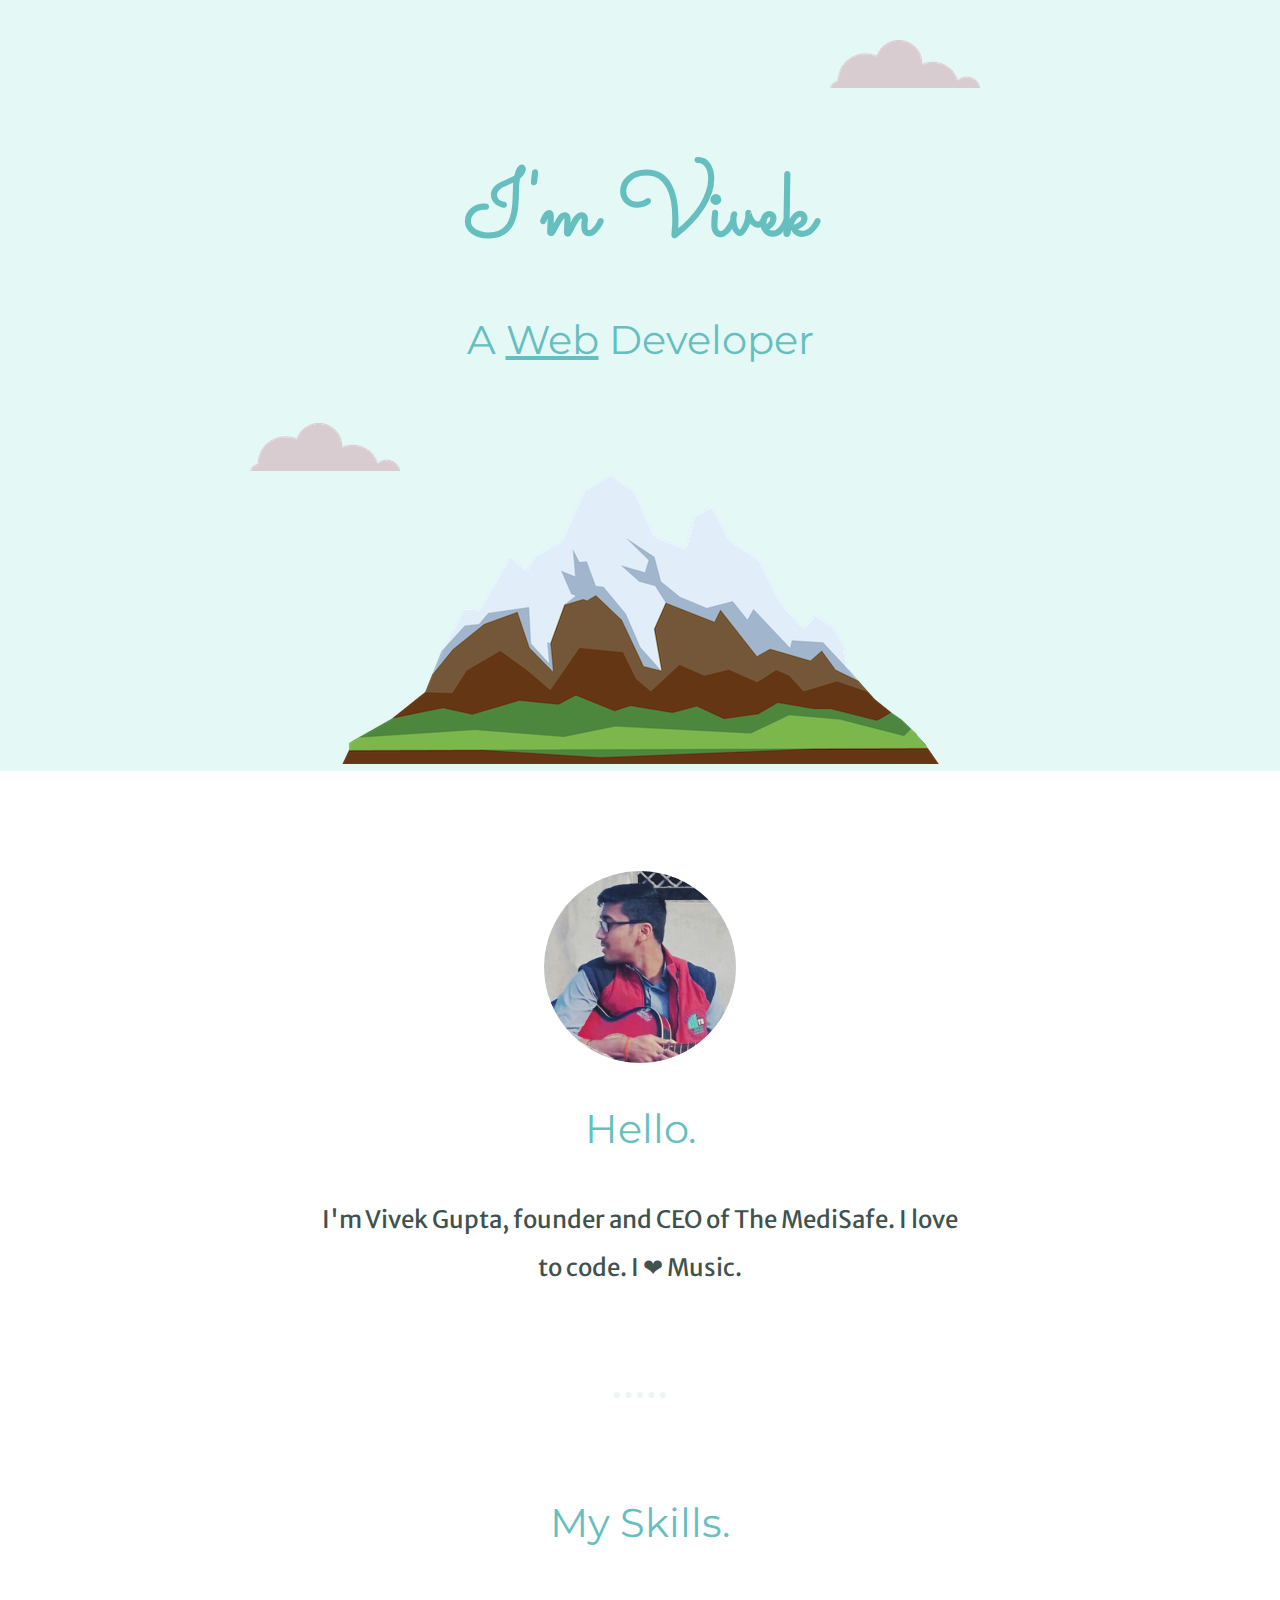
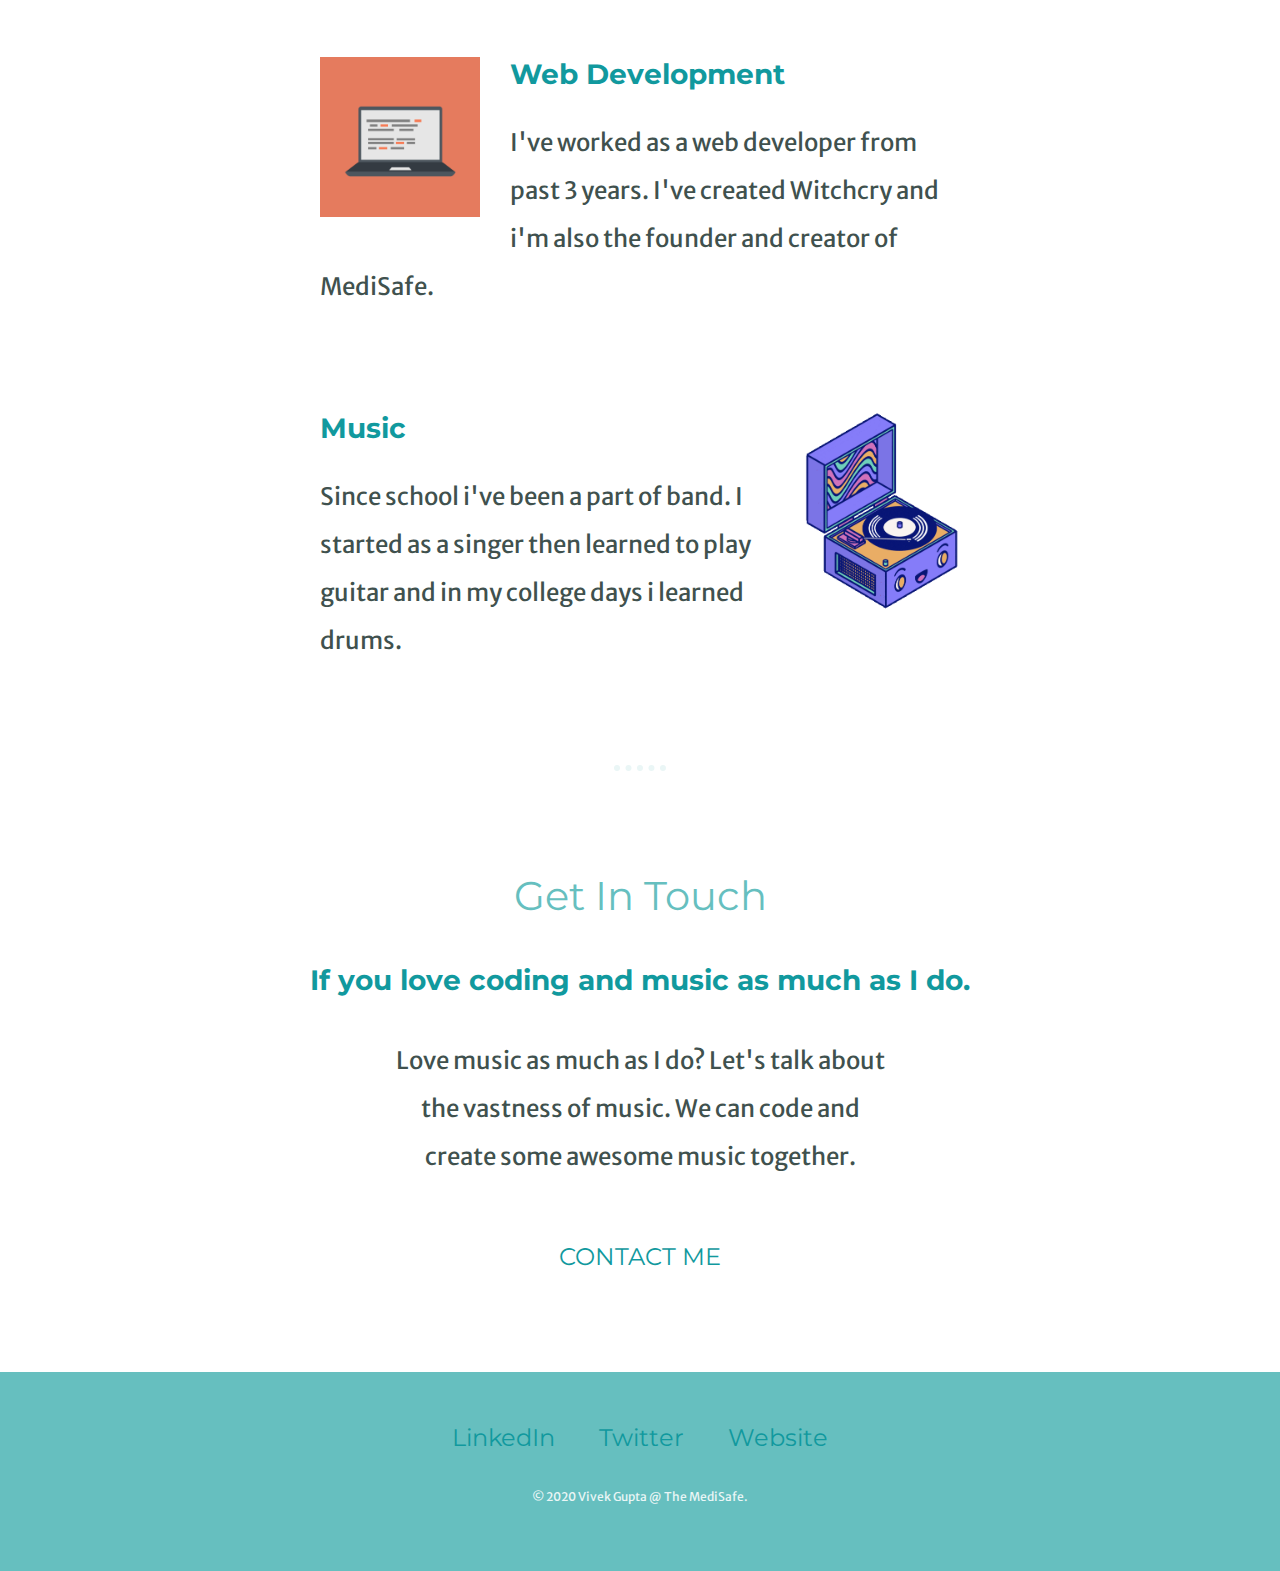
<file: CSS-Basic Portfolio/index.html>
<!DOCTYPE html>
<html lang="en" dir="ltr">
  <head>
    <meta charset="utf-8">
    <title>Vivek Gupta</title>
    <link rel="stylesheet" href="css/styles.css">
    <link rel="icon" href="favicon.ico">
    <link href="https://fonts.googleapis.com/css?family=Merriweather+Sans|Montserrat|Pacifico|Sacramento&display=swap" rel="stylesheet">
  </head>
  <body>
    <div class="first-container">
      <img class="top-cloud" src="images/cloud.png" alt="Cloud Image">
      <h1>I'm Vivek</h1>
      <h2>A <span class="web">Web</span> Developer</h2>
      <img class="bottom-cloud" src="images/cloud.png" alt="Cloud Image">
      <img src="images/mountain.png" alt="Mountain Image">
    </div>
    <div class="middle-container">
      <div class="profile">
        <img class="pro" src="images/vivek.png" alt="Vivek's Image">
        <h2>Hello.</h2>
        <p class="intro">I'm Vivek Gupta, founder and CEO of The MediSafe. I love to code. I ❤ Music.</p>
      </div>
      <hr>
      <div class="skills">
        <h2>My Skills.</h2>
        <div class="skill-row">
          <img class="code-img" src="images/computer.png" alt="Computer Image">
          <h3>Web Development</h3>
          <p>I've worked as a web developer from past 3 years. I've created Witchcry and i'm also the founder and creator of MediSafe.</p>
        </div>
        <div class="skill-row">
          <img class="music-img" src="images/music.gif" alt="Music">
          <h3>Music</h3>
          <p>Since school i've been a part of band. I started as a singer then learned to play guitar and in my college days i learned drums.</p>
        </div>
      </div>
      <hr>
      <div class="contact-me">
        <h2>Get In Touch</h2>
        <h3>If you love coding and music as much as I do.</h3>
        <p class="contact-msg">Love music as much as I do? Let's talk about the vastness of music. We can code and create some awesome music together.</p>
        <a class="btn" href="mailto:vivek1099gupta@gmail.com">CONTACT ME</a>
      </div>
    </div>


    <div class="bottom-container">
      <a class="footer-link" href="https://www.linkedin.com/">LinkedIn</a>
      <a class="footer-link" href="https://twitter.com/">Twitter</a>
      <a class="footer-link" href="https://www.appbrewery.co/">Website</a>
      <p class="copywright">© 2020 Vivek Gupta @ The MediSafe.</p>
    </div>

  </body>
</html>
</file>
<file: CSS-Basic Portfolio/css/styles.css>
body{
  margin: 0;
  text-align: center;
  font-family: 'Merriweather Sans', sans-serif;
  font-size: 150%;
  color: #40514E;
}
.first-container{
  background-color: #E4F9F5;
  padding-top: 100px;
  position: relative;
}
hr{
  border-style: none;
  border-top-style: dotted;
  border-color: #EAF6F6;
  border-width: 6px;
  width: 4%;
  margin: 100px auto;
}
h1{
  font-size: 5.625rem;
  margin: 50px auto 0 auto;
  font-family: 'Sacramento', cursive;
  color: #66BFBF;
}
h2{
  font-size: 2.5rem;
  font-family: 'Montserrat', sans-serif;
  color: #66BFBF;
  font-weight: normal;
  padding-bottom: 10px;
}
h3{
  font-family: 'Montserrat', sans-serif;
  color: #11999E;
}
p{
  line-height: 2;
}
a{
  color: #11999E;
  font-family: 'Montserrat', sans-serif;
  margin: 10px 20px;
  text-decoration: none;
}
a:hover{
  color: #EAF6F6;
}

.intro{
  width: 50%;
  margin: auto;
}
.web{
  text-decoration: underline;
}
.bottom-cloud{
  position: absolute;
  left: 250px;
  bottom: 300px;
}
.top-cloud{
  position: absolute;
  right: 300px;
  top: 40px;
}
.skill-row{
  width:50%;
  margin: 100px auto 100px auto;
  text-align: left;
}
.code-img{
  width:25%;
  float: left;
  margin-right: 30px;
}
.music-img{
  width: 25%;
  float: right;
  margin-left: 30px;
}
.bottom-container{
  padding: 50px 0 50px;
  background-color: #66BFBF;
}
.contact-msg{
  width: 40%;
  margin: 40px auto 60px;
}
.copywright{
  color: #EAF6F6;
  font-size: 0.75rem;
  padding: 20px 0 0;
}
.middle-container{
  margin: 100px 0;
}
.pro{
  width: 15%;
}
.btn {
   background: #11CDD4;
   background-image: -webkit-linear-gradient(top, #11CDD4, #11999E);
   background-image: -moz-linear-gradient(top, #11CDD4, #11999E);
   background-image: -ms-linear-gradient(top, #11CDD4, #11999E);
   background-image: -o-linear-gradient(top, #11CDD4, #11999E);
   background-image: linear-gradient(to bottom, #11CDD4, #11999E);
   -webkit-border-radius: 8;
   -moz-border-radius: 8;
   border-radius: 8px;
   color: #FFFFFF;
   font-family: 'Montserrat', sans-serif;
   font-size: 40px;
   padding: 40px;
   text-decoration: none;
}
/*.btn:hover {
   border: solid #337FED 0;
   background: #30E3CB;
   background-image: -webkit-linear-gradient(top, #30E3CB, #2BC4AD);
   background-image: -moz-linear-gradient(top, #30E3CB, #2BC4AD);
   background-image: -ms-linear-gradient(top, #30E3CB, #2BC4AD);
   background-image: -o-linear-gradient(top, #30E3CB, #2BC4AD);
   background-image: linear-gradient(to bottom, #30E3CB, #2BC4AD);
   text-decoration: none;
}*/
</file>
